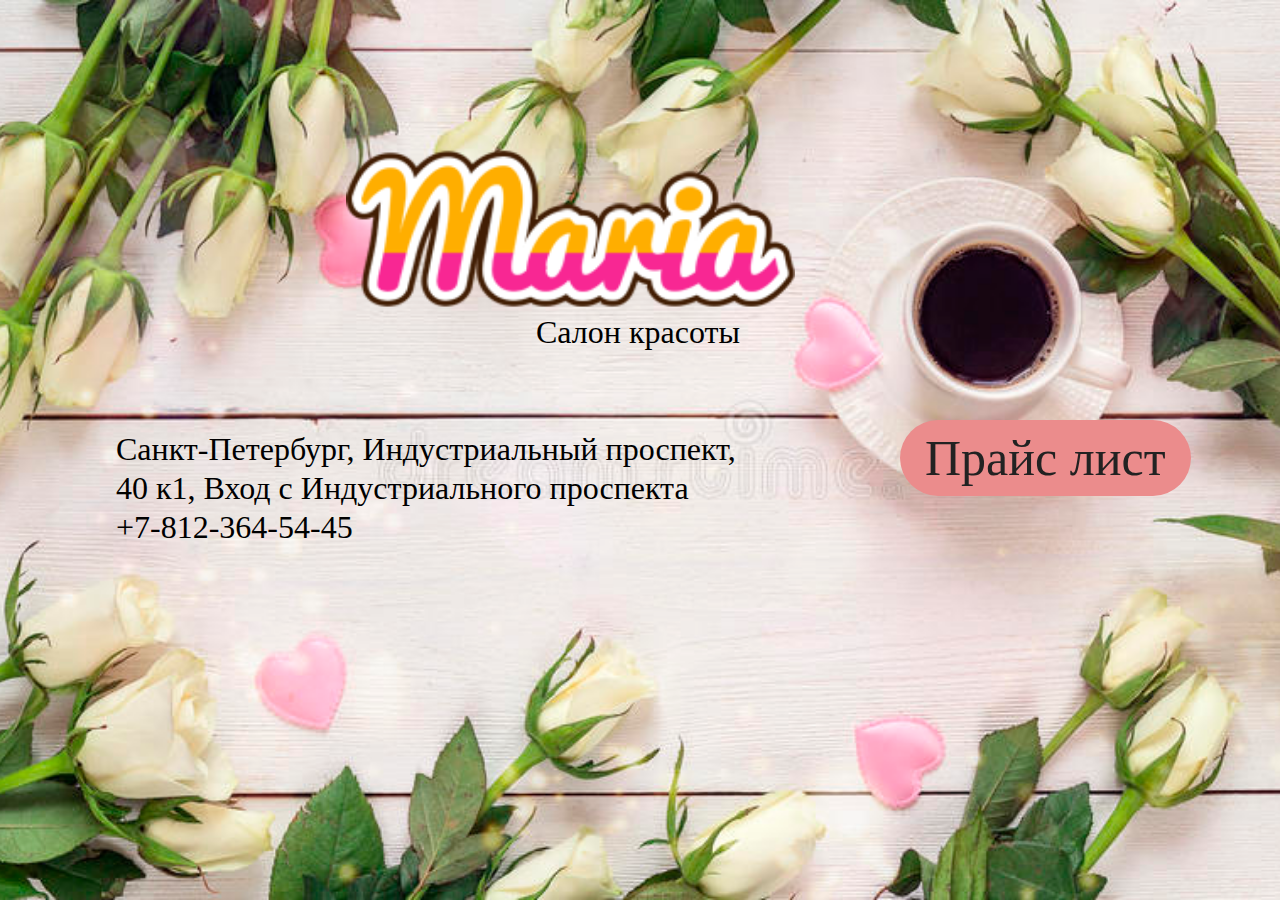
<file: index.html>
<!DOCTYPE html>
<html lang="en">
<head>
    <meta charset="UTF-8">
    <meta http-equiv="X-UA-Compatible" content="IE=edge">
    <meta name="viewport" content="width=device-width, initial-scale=1.0">
    <link rel="stylesheet" href="css/styles.css">
    <title>Maria</title>
</head>
<body>
     <div class="back1">
        <p class="logo"> 
            <img src="img/Maria-designstyle-smoothie-m.png" alt="Maria">
        </p>
     <p class="saloon">
        Салон красоты
     </p>
     <p class="adress">
        Санкт-Петербург, 
        Индустриальный проспект,  40 к1, 
        Вход с Индустриального проспекта
        +7-812-364-54-45
     </p>
     <a href="price.html" class="btn btn-pink">Прайс лист</a>
    </div>
</body>
</html>
</file>
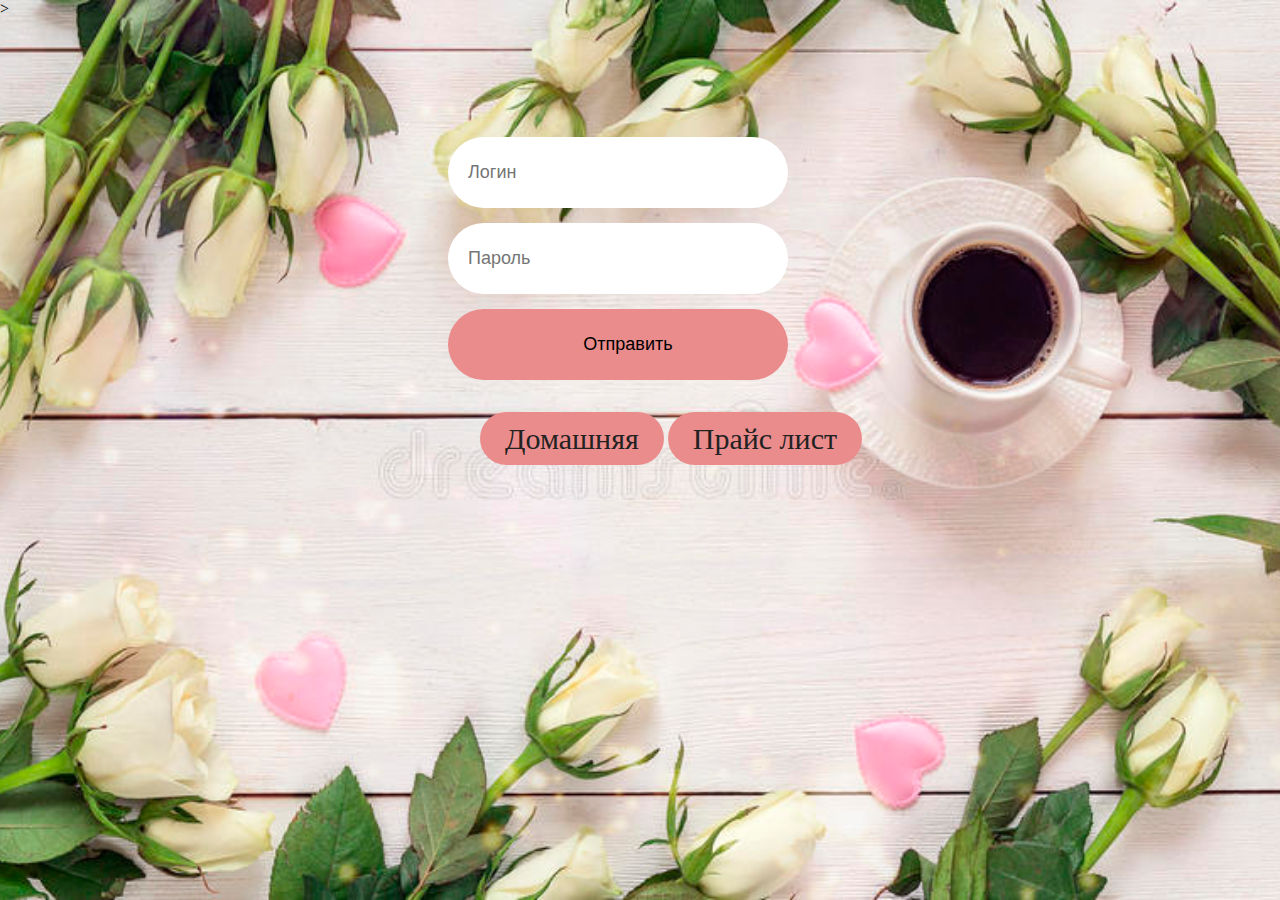
<file: admin.html>
<!DOCTYPE html>
<html lang="en">
<head>
    <meta charset="UTF-8">
    <meta http-equiv="X-UA-Compatible" content="IE=edge">
    <meta name="viewport" content="width=device-width, initial-scale=1.0">
    <link rel="stylesheet" href="css/styles.css">
    <title>Admin</title>
</head>
<body>
    <div class="back1">>
        <div class="form1" id="form1">
            <div class="form_body">
                     <div class="form_blockk d-f">
                        <input type="text" required placeholder="Логин">
                        <input type="text" required placeholder="Пароль">                  
                        <button type="submit">
                           Отправить              
                        </button>                                  
                     </div>
               </div>      
            </div>
            <a href="index.html" class="btn btn-pink6">Домашняя</a>
            <a href="price.html" class="btn btn-pink7">Прайс лист</a>
         </div>
     </div>
</body>
</html>
</file>
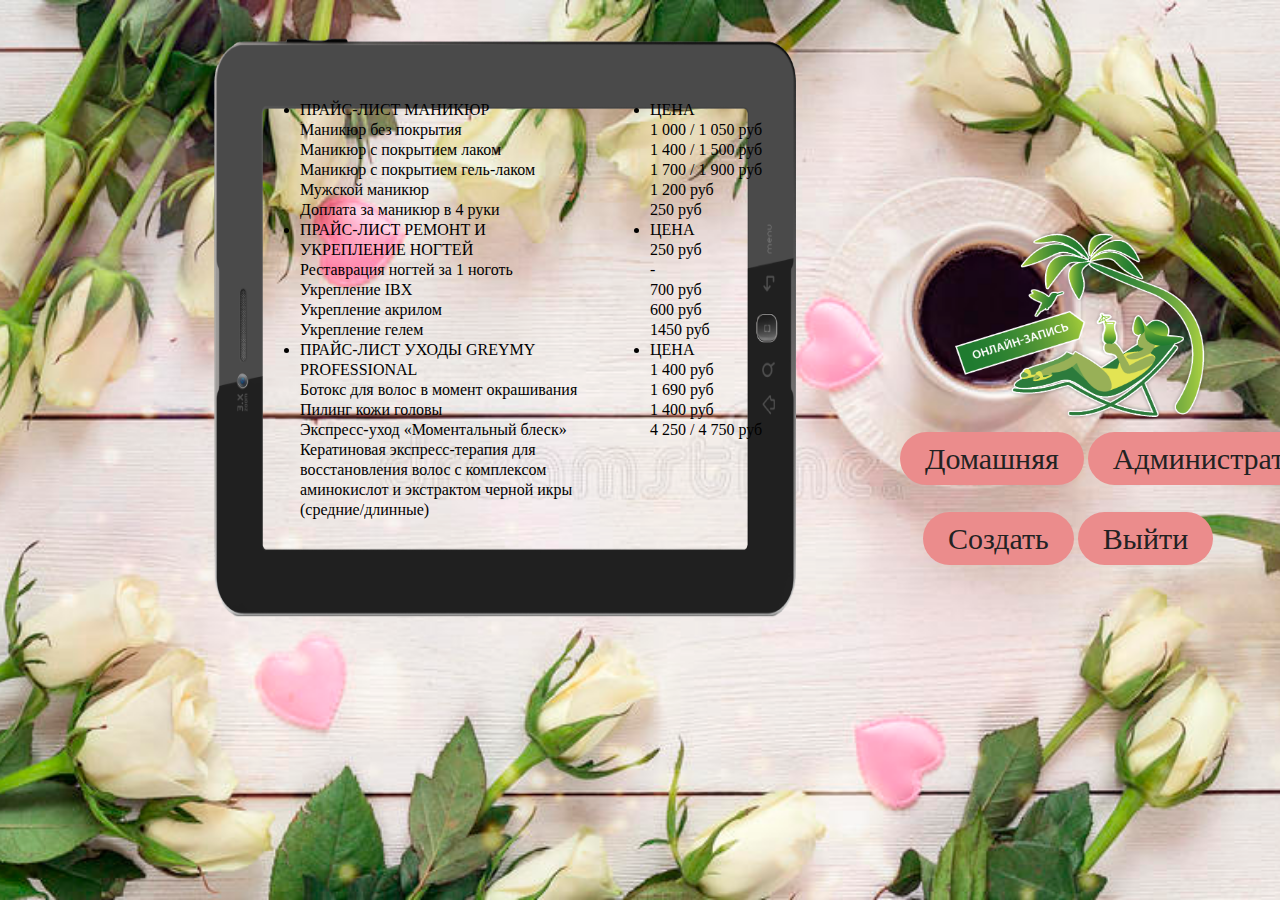
<file: price.html>
<!DOCTYPE html>
<html lang="en">
<head>
    <meta charset="UTF-8">
    <meta http-equiv="X-UA-Compatible" content="IE=edge">
    <meta name="viewport" content="width=device-width, initial-scale=1.0">
    <link rel="stylesheet" href="css/styles.css">
    <title>Prices</title>
</head>
<body>

        <div class="modal" id="modal">
           <div class="modal_body">
              <div class="modal_close d-f" id="close_btn" alt="close">
                 Закрыть
              </div>
              <div class="modal_content">
                 <h2> 
                    Позвоните мне
                 </h2>
                 <form action="/" method="get">  
                    
                    <div class="form_block d-f">
                       <input type="text" required placeholder="Ваше имя">
                       <input type="text" required placeholder="+7 ( _ _ _) _ _ - _ _ - _ _">                  
                       <button type="submit">
                          Отправить              
                       </button>                  
                                        
                       </div>
                    </div>
                 </form>
              </div>      
           </div>
        </div>

    <div class="back1">
        <p class="tablet"> 
            <img src="img/Tablet-Frame-PNG.png" alt="tablet">
        </p>
        <ul class="site-menu">
            <li><a>ПРАЙС-ЛИСТ МАНИКЮР
                <p>Маникюр без покрытия</p>
                <p>Маникюр с покрытием лаком</p>
                <p>Маникюр с покрытием гель-лаком </p>
                <p> Мужской маникюр</p>
                <p> Доплата за маникюр в 4 руки</p>
                </a></li>
            <li><a>ПРАЙС-ЛИСТ РЕМОНТ И УКРЕПЛЕНИЕ НОГТЕЙ
                <p> Реставрация ногтей за 1 ноготь</p>
                <p> Укрепление IBX</p>
                <p>Укрепление акрилом</p>
                <p> Укрепление гелем</p>
                </a></li>
            <li><p>ПРАЙС-ЛИСТ УХОДЫ GREYMY PROFESSIONAL </p>
                <p>Ботокс для волос в момент окрашивания</p> 
                <p>Пилинг кожи головы </p>
                <p>Экспресс-уход «Моментальный блеск»</p>
                <p>Кератиновая экспресс-терапия для восстановления волос с комплексом аминокислот и экстрактом черной икры (средние/длинные)</p></li>
        </ul>
        <ul class="price">
            <li><a>ЦЕНА
                <p> 1 000 / 1 050 руб </p>
                <p> 1 400 / 1  500 руб </p>
                 <p> 1 700 / 1 900 руб</p>
                <p> 1 200 руб</p>
                <p> 250 руб</p>
                </a></li>
            <li><a> ЦЕНА
                <p>250 руб </p>
                <p>  - </p>
                <p> 700 руб </p>
                <p> 600 руб </p>
                <p> 1450 руб </p>
                </a></li>
            <li><p>ЦЕНА</p>
                <p>1 400 руб </p>
                <p> 1 690 руб </p>
                <p> 1 400 руб</p>
                <p> 4 250 / 4 750 руб</p></li>
        </ul>
        <a href="index.html" class="btn btn-pink1">Домашняя</a>
        <a href="admin.html" class="btn btn-pink2">Администратор</a>
        <a href="#" class="btn btn-pink3 hidden">Создать</a>
        <a href="#" class="btn btn-pink4 hidden">Выйти</a>
        <a href="#" class="btn btn5"><img src="img/onlayn-zapis.png"></a>
       </div>
       <script src="modal.js"></script>
</body>
</html>
</file>
<file: css/styles.css>
*{
    margin: 0;
    padding: 0;
}
body, html {
    height: 100%;
  }
body{
    font-size: 32;
    line-height: 17px;
    font-family: 'Prociono';
}
 .back1 {
    background-image: url("../img/coffee-cup-white-rose-flowers-white-table-background-to-breakfast-mothers-day-womens-day-top-view-copy-space-86439905.jpg");
    height: 100%;
    background-position: center;
    background-repeat: no-repeat;
    background-size: cover;
}
.logo img {
    position: absolute;
    top: 5%;
    left: 27%;
    width: 449px;
    height: 371px;
}

.saloon {
    position: absolute;
    width: 286px;
    height: 46px;
    left: 536px;
    top: 313px;
    
    font-style: normal;
    font-weight: 400;
    font-size: 32px;
    line-height: 39px;
    
    color: #000000;
}

.adress{
position: absolute;
width: 620px;
height: 135px;
left: 116px;
top: 430px;

font-family: 'Prociono';
font-style: normal;
font-weight: 400;
font-size: 32px;
line-height: 39px;

color: #000000;
}

.btn-pink{
    display: run-in;
    text-align: center;
    text-decoration: none;
    position: relative;
    width: 340px;
    height: 50px;
    left: 900px;
    top: 450px;

    padding: 10px 25px;
    font-size: 50px;
    vertical-align: top;

    border: none;
    border-radius: 50px;
    color: #222;
}
.btn::after{
    content:"";

    position: absolute;
    top: 40px;
    right: 17px;

    width: 19px;
    height: 100px;
}
.btn-pink{
    background-color: #EB8C8C;
}

.tablet img {
    position: absolute;
    top: 3%;
    left: 16%;
    width: 600px;
    height: 600px;
}

.site-menu{
    position: absolute;
    width: 286px;
    height: 46px;
    left: 300px;
    top: 100px;
    
    font-style: normal;
    font-weight: 400;
    font-size: 16px;
    line-height: 20px;
    
    color: #000000;
}

.price {
    position: absolute;
    width: 286px;
    height: 46px;
    left: 650px;
    top: 100px;
    
    font-style: normal;
    font-weight: 400;
    font-size: 16px;
    line-height: 20px;
    
    color: #000000;

}
.btn-pink1{
    display: run-in;
    text-align: center;
    text-decoration: none;
    position: relative;
    width: 340px;
    height: 50px;
    left: 900px;
    top: 450px;

    padding: 10px 25px;
    font-size: 30px;
    vertical-align: top;

    border: none;
    border-radius: 50px;
    color: #222;
    background-color: #EB8C8C;
}
.btn-pink2{
    display: run-in;
    text-align: center;
    text-decoration: none;
    position: relative;
    width: 340px;
    height: 50px;
    left: 900px;
    top: 450px;

    padding: 10px 25px;
    font-size: 30px;
    vertical-align: top;

    border: none;
    border-radius: 50px;
    color: #222;
    background-color: #EB8C8C;
}

.btn-pink4{
    display: run-in;
    text-align: center;
    text-decoration: none;
    position: relative;
    width: 340px;
    height: 50px;
    left: 480px;
    top: 530px;

    padding: 10px 25px;
    font-size: 30px;
    vertical-align: top;

    border: none;
    border-radius: 50px;
    color: #222;
    background-color: #EB8C8C;
}

.btn-pink3{
    display: run-in;
    text-align: center;
    text-decoration: none;
    position: relative;
    width: 340px;
    height: 50px;
    left: 480px;
    top: 530px;

    padding: 10px 25px;
    font-size: 30px;
    vertical-align: top;

    border: none;
    border-radius: 50px;
    color: #222;
    background-color: #EB8C8C;
}
.btn5 img{
    position: absolute;
    width: 259px;
    height: 191px;
    left: 950px;
    top: 230px;
}

.btn-pink6{
    display: run-in;
    text-align: center;
    text-decoration: none;
    position: relative;
    width: 340px;
    height: 50px;
    left: 480px;
    top: 50px;

    padding: 10px 25px;
    font-size: 30px;
    vertical-align: top;

    border: none;
    border-radius: 50px;
    color: #222;
    background-color: #EB8C8C;
}

.btn-pink7{
    
    text-align: center;
    text-decoration: none;
    position: relative;
    width: 340px;
    height: 50px;
    left: 480px;
    top: 50px;

    padding: 10px 25px;
    font-size: 30px;
    vertical-align: top;

    border: none;
    border-radius: 50px;
    color: #222;
    background-color: #EB8C8C;
}
.modal {
    height: 100%;
    width: 100%;
    background-color: #1c1c1ca3;
    position:fixed;
    top:0;
    left: 0;
   
    justify-content: center;
    align-items: center;
    display: none;
    z-index: 99;
 }

 .modal_opened {
    display: flex; 
 }
 
 
 .modal_body {
    background-color: rgb(230, 232, 235);
    padding: 20px; 
    border-radius: 20px;
 }
 
 .modal_close {
    justify-content:flex-end; 
 }
 
 .modal_content {
    padding: 10px 40px; 
 }
 
 .modal_content h2 {
    font-weight: 500;
    font-size: 30px;
    line-height: 30px;
    text-align: center; 
 }
 
 
 .form_block {
    display: flex;
    width: 90%;
    gap: 25px;
    flex-direction: column;
    margin-top: 10px; 
    gap: 10px;
 }

 form {
    margin-top: 15px;
}
  
 form p {
     font-size: 12px;
     margin-left: 40px; 
     flex-direction: column;
}
 
 form input[type=text], form button{
    font-size: 18px;
    padding: 25px 0;
    padding-left: 20px;
    width: 100%;
    border-radius: 100px;
    box-sizing: content-box;
    border: none; 
}
 
 form button {
    background-color: #EB8C8C;
    color: black;
    display: flex;
    align-items: center;
    justify-content: center;
    gap: 10px;
    cursor: pointer;
    transition: 0.3s;
}

form button:hover{
    background-color: pink;
}

 .form_blockk {
    display: flex;
    width: 50%;
    gap: 15px;
    flex-direction: column;
    padding-left: 35%;
    margin-top: 120px; 

 }
  
 .form1 p {
     font-size: 12px;
     margin-left: 60px; 
     flex-direction: column;
}
 
 .form1 input[type=text], .form1 button{
    font-size: 18px;
    padding: 25px 0;
    padding-left: 20px;
    width: 50%;
    border-radius: 50px;
    box-sizing: content-box;
    border: none; 
}
 
.form1 button {
    background-color: #EB8C8C;
    color: black;
    display: flex;
    align-items: center;
    justify-content: center;
    gap: 10px;
    cursor: pointer;
    transition: 0.3s;
}

.form1 button:hover{
    background-color: pink;
}
</file>
